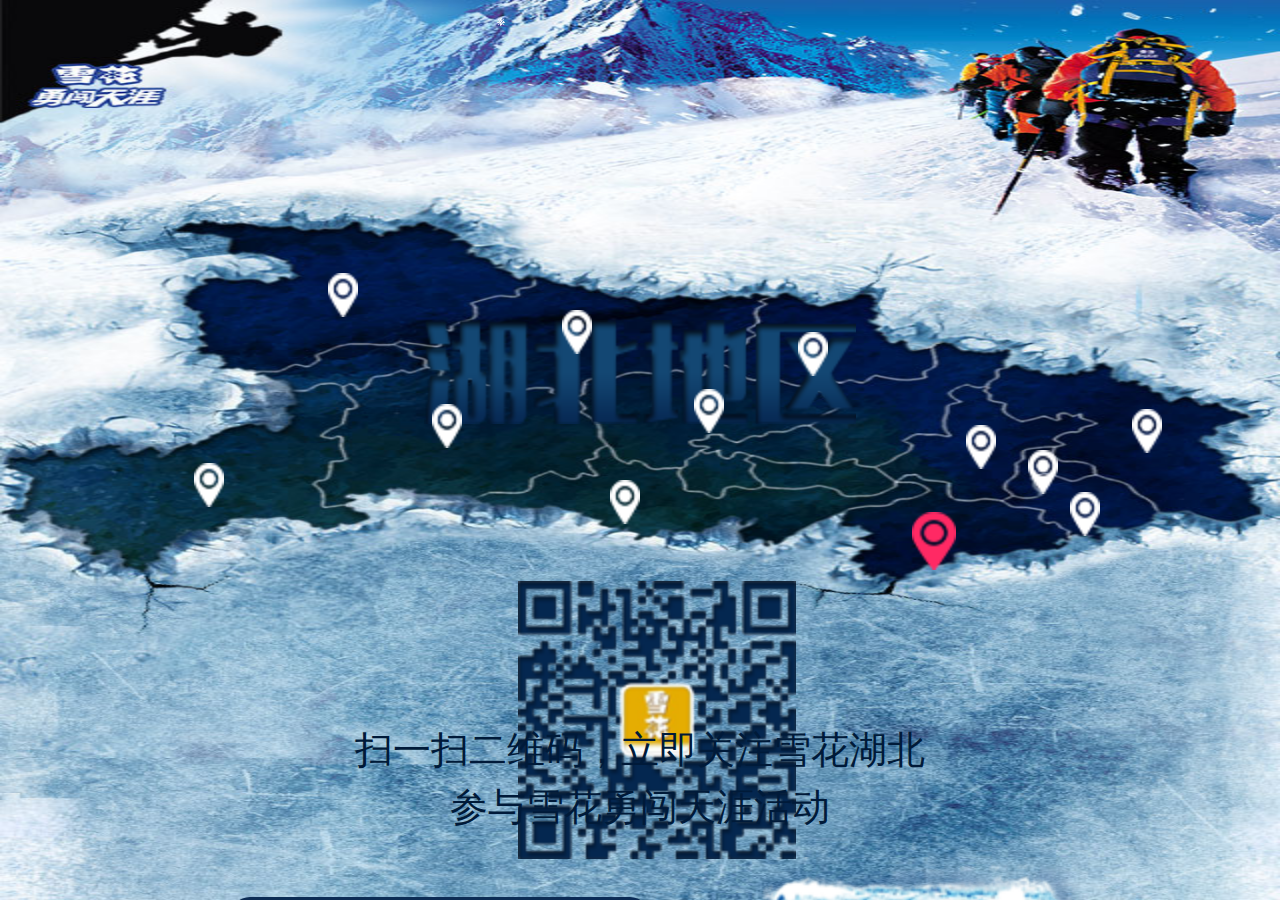
<file: index.html>
<!DOCTYPE html>
<html lang="en">
    <head>
        <meta charset="utf-8">
        <meta name="viewport" content="width=device-width, initial-scale=1, maximum-scale=1, user-scalable=no">
        <meta name="format-detection" content="telephone=no" />
        <meta content="email=no" name="format-detection" />
        <meta http-equiv="Cache-Control" content="no-cache, no-store, must-revalidate" />  
        <meta http-equiv="Pragma" content="no-cache" />  
        <meta http-equiv="Expires" content="0" />  
        <title>有戏微官网</title>
        <link rel="stylesheet" type="text/css" href="static/css/common.css" />
        <link rel="stylesheet" type="text/css" href="static/css/animate.min.css" />
        <link rel="stylesheet" type="text/css" href="static/css/jq22.css" />
        <link rel="stylesheet" type="text/css" href="static/css/style.css" />
    </head>
    <body>
        <div class="indexBg">
            <div class="indexText1"></div>
            <div class="indexCity">
                <!--城市按钮-->
                <div class="cityList">
                    <div class="cityIco cityIco1"></div>
                    <div class="cityIco cityIco2"></div>
                    <div class="cityIco cityIco3"></div>
                    <div class="cityIco cityIco4"></div>
                    <div class="cityIco cityIco5"></div>
                    <div class="cityIco cityIco6"></div>
                    <div class="cityIco cityIco7"></div>
                    <div class="cityIco cityIco8"></div>
                    <div class="cityIco cityIco9"></div>
                    <div class="cityIco cityIco10"></div>
                    <div class="cityIco cityIco11 active"></div>
                    <div class="cityIco cityIco12"></div>
                </div>
            </div>
            <div class="indexErWeiMa">
                <img src="static/images/indexErWeiMa.png" />
            </div>
            <p class="saoyisao">扫一扫二维码，立即关注雪花湖北<br/>参与雪花勇闯天涯活动</p>
            <div class="indexForm">
                <form action="">
                    <select name="" id="">
                        <option value="">武汉</option>
                        <option value="">天门</option>
                        <option value="">宜昌</option>
                        <option value="">襄阳</option>
                        <option value="">荆州</option>
                        <option value="">随州</option>
                        <option value="">十堰</option>
                        <option value="">黄冈</option>
                        <option value="">黄石</option>
                        <option value="">恩施</option>
                        <option value="" selected = "selected">咸宁</option>
                        <option value="">鄂州</option>
                    </select>
                    <input type="button" class="indexBtn" value="立即进入" />
                </form>
            </div>
        </div>
    </body>
    <script type="text/javascript" src="static/js/jQuery.js"></script>
    <script type="text/javascript" src="static/js/jquery.touchSwipe.min.js"></script>
    <script type="text/javascript" src="static/js/fastclick.js"></script>
    <script type="text/javascript" src="static/js/common.js"></script>
    <script type="text/javascript" src="static/js/layer/layer.js"></script>
    <script type="text/javascript" src="static/js/snow.js"></script>
    <script type="text/javascript" src="static/js/index.js"></script>
    <script>createSnow('', 36);</script>
</html>
</file>
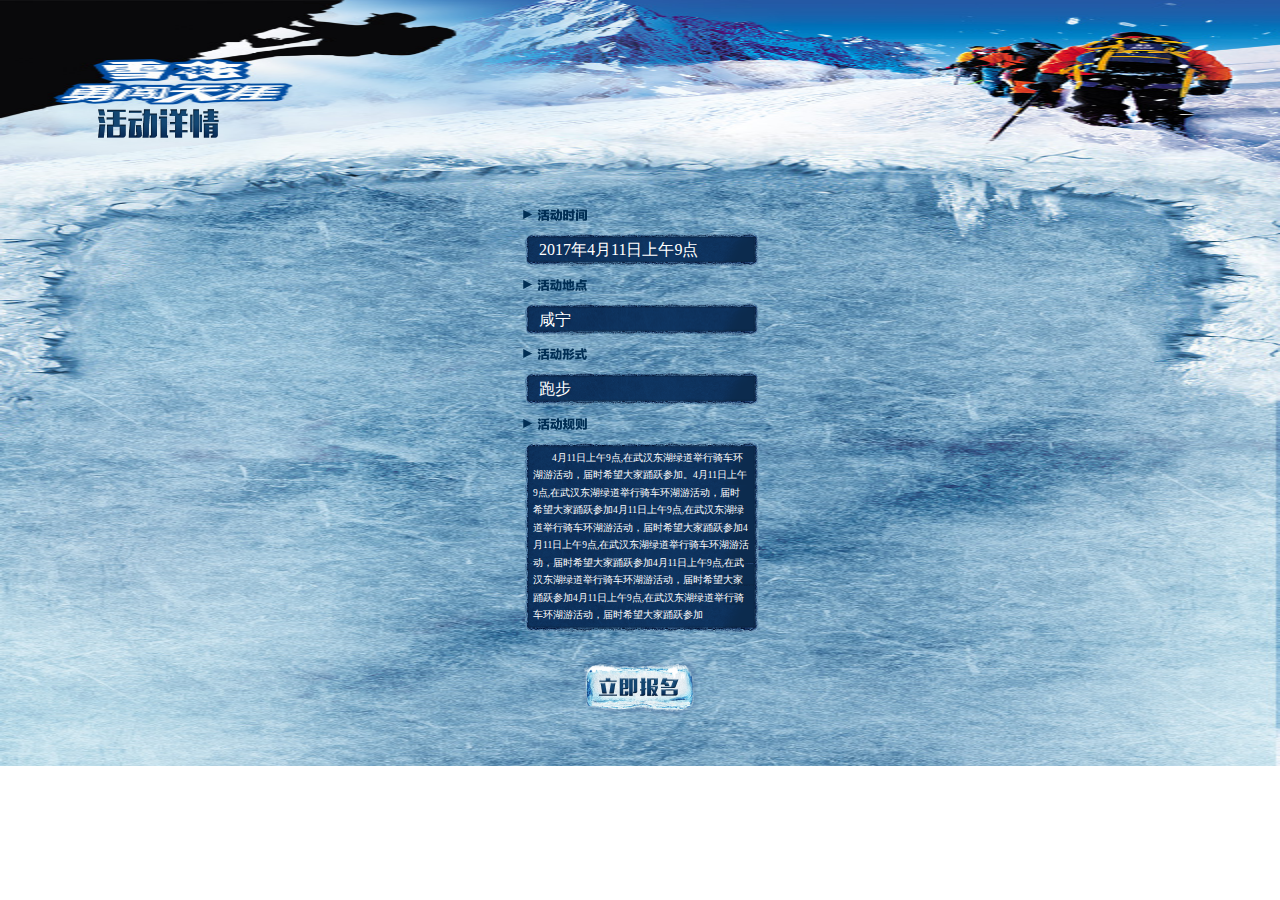
<file: active.html>
<!DOCTYPE html>
<html lang="en">
    <head>
        <meta charset="utf-8">
        <meta name="viewport" content="width=device-width, initial-scale=1, maximum-scale=1, user-scalable=no">
        <meta name="format-detection" content="telephone=no" />
        <meta content="email=no" name="format-detection" />
        <meta http-equiv="Cache-Control" content="no-cache, no-store, must-revalidate" />  
        <meta http-equiv="Pragma" content="no-cache" />  
        <meta http-equiv="Expires" content="0" />  
        <title>活动详情</title>
        <link rel="stylesheet" type="text/css" href="static/css/common.css" />
        <link rel="stylesheet" type="text/css" href="static/css/animate.min.css" />
        <link rel="stylesheet" type="text/css" href="static/css/style.css" />
    </head>
    <body>
        <div class="activeBg">
            <div class="activeText1"></div>
            <div class="activeWrap">
                <h5><img src="static/images/activeTime.png" /></h5>
                <p>2017年4月11日上午9点</p>
                <h5><img src="static/images/activeAdd.png" /></h5>
                <p>咸宁</p>
                <h5><img src="static/images/activeXingShi.png" /></h5>
                <p>跑步</p>
                <h5><img src="static/images/activeRule.png" /></h5>
                <p>
                    4月11日上午9点,在武汉东湖绿道举行骑车环湖游活动，届时希望大家踊跃参加。4月11日上午9点,在武汉东湖绿道举行骑车环湖游活动，届时希望大家踊跃参加4月11日上午9点,在武汉东湖绿道举行骑车环湖游活动，届时希望大家踊跃参加4月11日上午9点,在武汉东湖绿道举行骑车环湖游活动，届时希望大家踊跃参加4月11日上午9点,在武汉东湖绿道举行骑车环湖游活动，届时希望大家踊跃参加4月11日上午9点,在武汉东湖绿道举行骑车环湖游活动，届时希望大家踊跃参加 
                </p>
            </div>
            <a href="apply.html" class="activeBtn"></a>
        </div>
    </body>
</html>
</file>
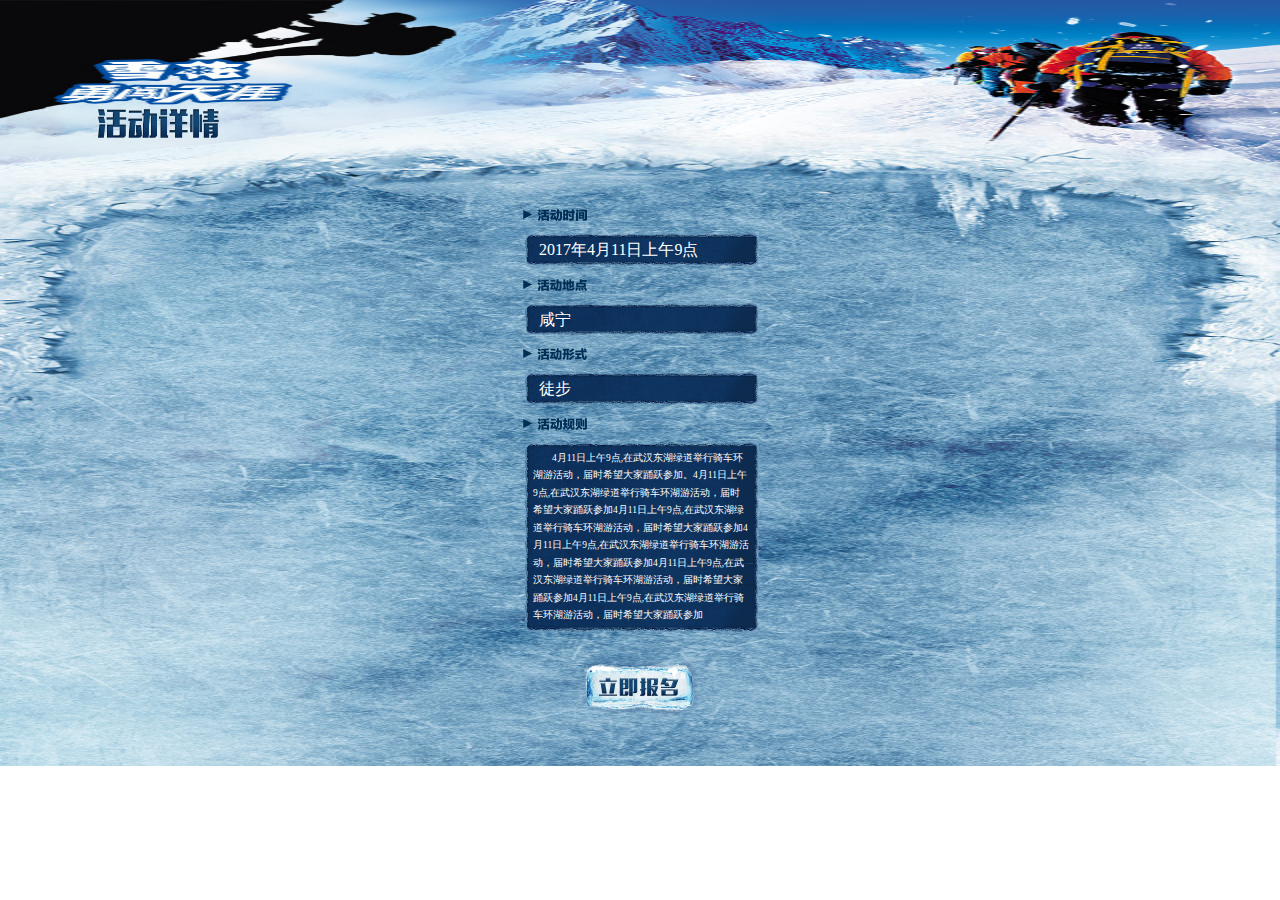
<file: active1.html>
<!DOCTYPE html>
<html lang="en">
    <head>
        <meta charset="utf-8">
        <meta name="viewport" content="width=device-width, initial-scale=1, maximum-scale=1, user-scalable=no">
        <meta name="format-detection" content="telephone=no" />
        <meta content="email=no" name="format-detection" />
        <meta http-equiv="Cache-Control" content="no-cache, no-store, must-revalidate" />  
        <meta http-equiv="Pragma" content="no-cache" />  
        <meta http-equiv="Expires" content="0" />  
        <title>活动详情</title>
        <link rel="stylesheet" type="text/css" href="static/css/common.css" />
        <link rel="stylesheet" type="text/css" href="static/css/animate.min.css" />
        <link rel="stylesheet" type="text/css" href="static/css/style.css" />
    </head>
    <body>
        <div class="activeBg">
            <div class="activeText1"></div>
            <div class="activeWrap">
                <h5><img src="static/images/activeTime.png" /></h5>
                <p>2017年4月11日上午9点</p>
                <h5><img src="static/images/activeAdd.png" /></h5>
                <p>咸宁</p>
                <h5><img src="static/images/activeXingShi.png" /></h5>
                <p>徒步</p>
                <h5><img src="static/images/activeRule.png" /></h5>
                <p>
                    4月11日上午9点,在武汉东湖绿道举行骑车环湖游活动，届时希望大家踊跃参加。4月11日上午9点,在武汉东湖绿道举行骑车环湖游活动，届时希望大家踊跃参加4月11日上午9点,在武汉东湖绿道举行骑车环湖游活动，届时希望大家踊跃参加4月11日上午9点,在武汉东湖绿道举行骑车环湖游活动，届时希望大家踊跃参加4月11日上午9点,在武汉东湖绿道举行骑车环湖游活动，届时希望大家踊跃参加4月11日上午9点,在武汉东湖绿道举行骑车环湖游活动，届时希望大家踊跃参加 
                </p>
            </div>
            <a href="apply.html" class="activeBtn"></a>
        </div>
    </body>
</html>
</file>
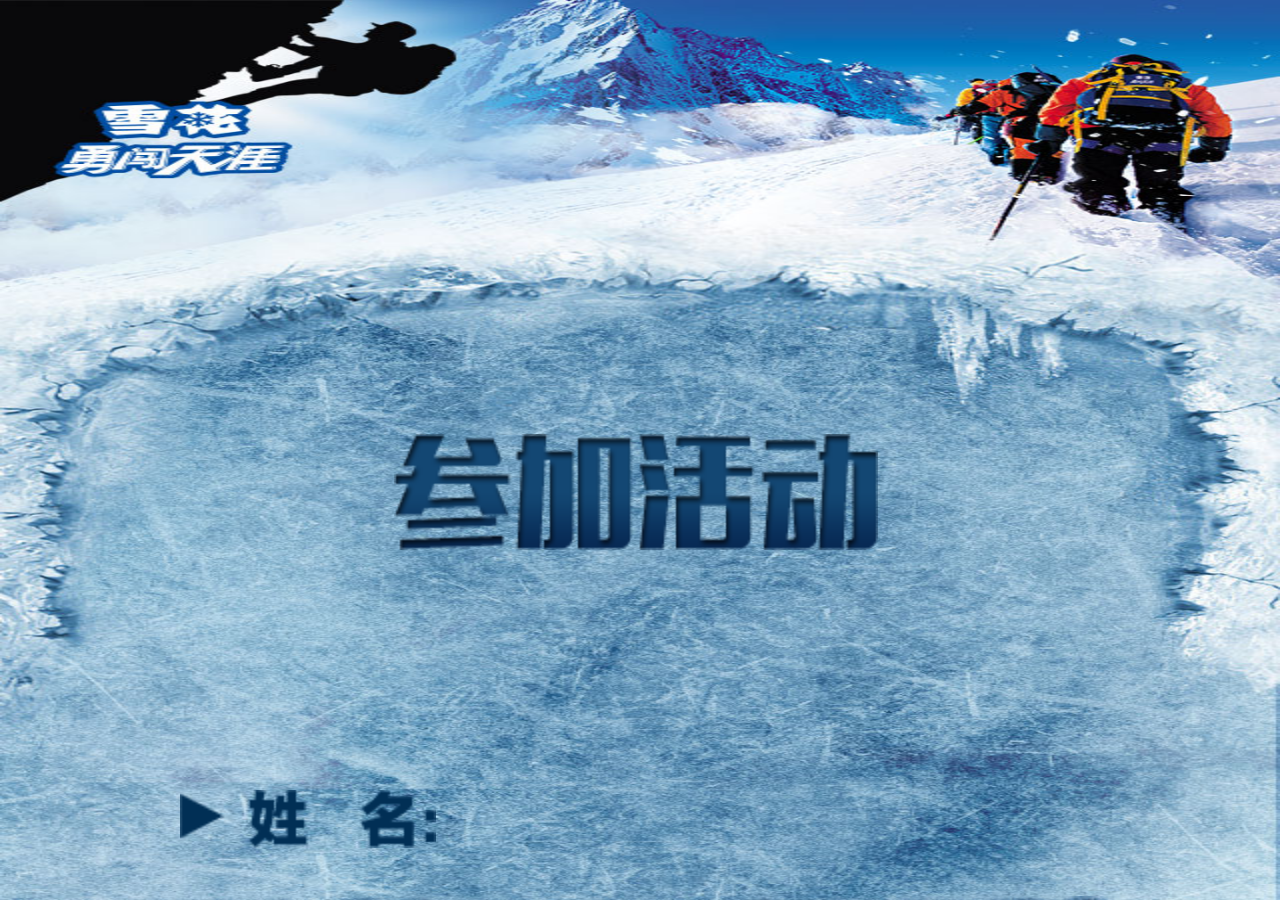
<file: apply.html>
<!DOCTYPE html>
<html lang="en">
    <head>
        <meta charset="utf-8">
        <meta name="viewport" content="width=device-width, initial-scale=1, maximum-scale=1, user-scalable=no">
        <meta name="format-detection" content="telephone=no" />
        <meta content="email=no" name="format-detection" />
        <meta http-equiv="Cache-Control" content="no-cache, no-store, must-revalidate" />  
        <meta http-equiv="Pragma" content="no-cache" />  
        <meta http-equiv="Expires" content="0" />  
        <title>参加活动</title>
        <link rel="stylesheet" type="text/css" href="static/css/common.css" />
        <link rel="stylesheet" type="text/css" href="static/css/animate.min.css" />
        <link rel="stylesheet" type="text/css" href="static/css/style.css" />
    </head>
    <body>
        <div class="applyBg">
            <div class="applyText1"></div>
            <div class="applyInfo">
                <form action="" method="">
                    <h5 style="width:4.0rem;"><img src="static/images/nameIco.png" /></h5>
                    <input type="text" class="nameInfo login-check" />
                    <h5><img src="static/images/phoneIco.png" /></h5>
                    <input type="text" class="phoneInfo login-check" />
                    <h5><img src="static/images/idIco.png" /></h5>
                    <input type="text" class="idInfo login-check" />
                    <input type="button" value="" class="applyBtn" />
                </form>
            </div>
        </div>
    </body>
    <script type="text/javascript" src="static/js/jQuery.js"></script>
    <script type="text/javascript" src="static/js/jquery.touchSwipe.min.js"></script>
    <script type="text/javascript" src="static/js/fastclick.js"></script>
    <script type="text/javascript" src="static/js/common.js"></script>
    <script type="text/javascript" src="static/js/layer/layer.js"></script>
    <script type="text/javascript" src="static/js/index.js"></script>
</html>
</file>
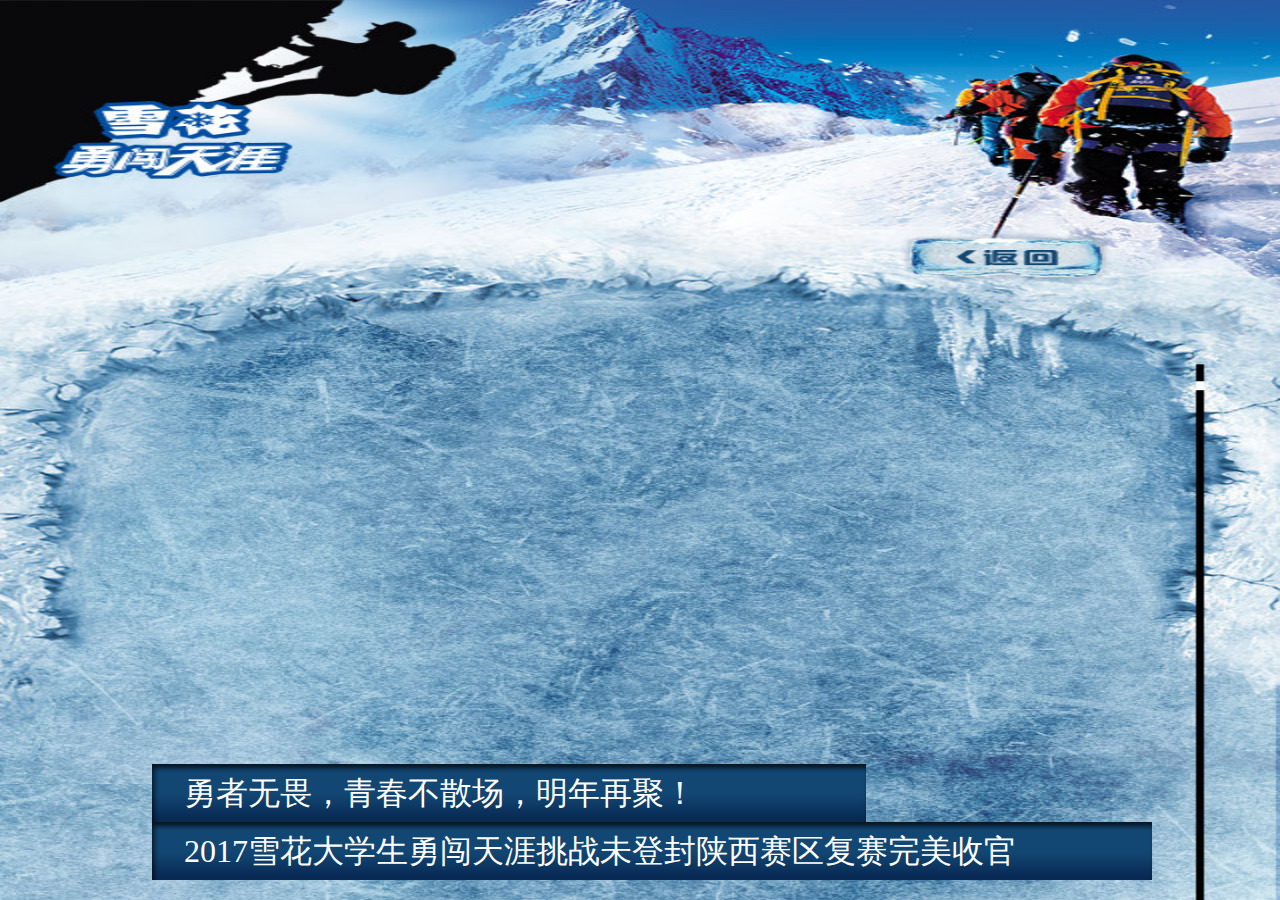
<file: picMain.html>
<!DOCTYPE html>
<html lang="en">
    <head>
        <meta charset="utf-8">
        <meta name="viewport" content="width=device-width, initial-scale=1, maximum-scale=1, user-scalable=no">
        <meta name="format-detection" content="telephone=no" />
        <meta content="email=no" name="format-detection" />
        <meta http-equiv="Cache-Control" content="no-cache, no-store, must-revalidate" />  
        <meta http-equiv="Pragma" content="no-cache" />  
        <meta http-equiv="Expires" content="0" />  
        <title>相册详情</title>
        <link rel="stylesheet" type="text/css" href="static/css/common.css" />
        <link rel="stylesheet" type="text/css" href="static/css/animate.min.css" />
        <link rel="stylesheet" type="text/css" href="static/css/style.css" />
    </head>
    <body>
        <div class="picMainBg">
            <div class="picMainBgTitle">
                <h5>勇者无畏，青春不散场，明年再聚！</h5>
                <h6>2017雪花大学生勇闯天涯挑战未登封陕西赛区复赛完美收官</h6>
            </div>
            <ul class="picMainBgWrap clearfix">
                <li>
                    <div class="picWrap">
                        <img src="static/images/0001.jpg" alt="" /> 
                        <span>咸宁健康跑现场</span>
                    </div>
                    <p>照片说明照片说明照片说明照片说明照片说明照片说明照片说明照片说明照片说明照片说明照片说明</p>
                </li>
                <li>
                    <div class="picWrap">
                        <img src="static/images/0001.jpg" alt="" /> 
                        <span>咸宁健康跑现场</span>
                    </div>
                    <p>照片说明照片说明照片说明照片说明照片说明照片说明照片说明照片说明照片说明照片说明照片说明</p>
                </li>
            </ul>
            <a href="javascript:void(0)" class="returnPrev"></a>
        </div>
    </body>
    <script type="text/javascript" src="static/js/jQuery.js"></script>
    <script type="text/javascript" src="static/js/jquery.touchSwipe.min.js"></script>
    <script type="text/javascript" src="static/js/fastclick.js"></script>
    <script type="text/javascript" src="static/js/common.js"></script>
    <script type="text/javascript" src="static/js/layer/layer.js"></script>
    <script type="text/javascript" src="static/js/index.js"></script>
</html>
    <script type="text/javascript">
        $('.returnPrev').click(function(){
            window.history.go(-1);
        })
    </script>
</file>
<file: static/css/common.css>
/* 
* @Author: Marte
* @Date:   2017-03-16 15:38:00
* @Last Modified by:   Marte
* @Last Modified time: 2017-04-12 16:16:33
*/
/*去掉点击高亮（-webkit-tap-highlight-color:rgba(0, 0, 0, 0)）*/
*{margin:0;padding:0;border:none;outline:0; font-weight:normal; font-family:"微软雅黑"; font-size:100%;color:#000000;vertical-align:baseline;background:transparent; -webkit-tap-highlight-color:rgba(0, 0, 0, 0);}
a:visited{color:#000000;}
body{min-height:100%;}
article, aside, dialog, figure, footer, header,hgroup, nav, section {display:block;}
ul,ol,li{list-style:none;}
p{ line-height:150%;}
i,em{font-style:normal;}
h1,h2,h3,h4{font-style:normal;}
blockquote, q {quotes:none;}
blockquote:before, blockquote:after,q:before, q:after {content:'';content:none;}
table { border-spacing:0;}
a{text-decoration:none;}
em{font-style:normal;}
input[type="submit"]{-webkit-appearance:none;appearance: none;}
input[type="button"]{-webkit-appearance:none;appearance: none;}
input[type="search"]{-webkit-appearance:none;appearance: none;}
body{font-family:微软雅黑,Helvetica,Arial,sans-serif;}
td,th{vertical-align:middle;}
/*媒体查询样式*/
 /*将14px调整到12.8px*/
/*@media screen and (min-width:240px){html,body{font-size:12px;}}
@media screen and (min-width:320px){html,body{font-size:12.8px;}}
@media screen and (min-width:360px){html,body{font-size:13.5px;}}
@media screen and (min-width:375px){html,body{font-size:14.2px;}}
@media screen and (min-width:414px){html,body{font-size:15.8px;}}
@media screen and (min-width:720px){html,body{font-size:18px;}}
@media screen and (min-width:800px){html,body{font-size:22px;}}
@media screen and (min-width:1024px){html,body{font-size:24px;}}*/

/*清楚浮动*/
.clearfix:after{clear:both;height:0;font-size:0;display:block;content:"";visibility:hidden;}
.clear{clear:both;}

/*不定宽高元素居中*/
/*父容器*/
.vertical-box:before {content:'';display:inline-block;height:100%;vertical-align:middle;text-align:center;}
/*子容器*/
.vertical-middle{display:inline-block;max-width:100%;vertical-align:middle;}

/*字体部分*/
.fs12{font-size:0.375rem;}
.fs14{font-size:0.4375rem;}
.fs16{font-size:0.5rem;}
.fs18{font-size:0.5625rem;}
.fs20{font-size:0.625rem;}
.fs22{font-size:0.6875rem;}
.fs24{font-size:0.75rem;}
.fs26{font-size:0.8125rem;}
.fs28{font-size:0.875rem;}
.fs30{ font-size:0.9375rem;}
.fs32{font-size:1.0rem;}
.fs34{font-size:1.0625rem;}
.fs36{font-size:1.125rem;}
.fs38{font-size:1.1875rem;}
.fs40{font-size:1.25rem;}
.fs42{font-size:1.3125rem;}
.fs44{font-size:1.375rem;}
.fs46{font-size:1.4375rem;}
.fs48{font-size:1.5rem;}
.fs72{font-size:2.25rem;}

/*颜色部分*/
.color_00{color:#000;}
.color_33{color:#333;}
.color_66{color:#666666;}
.color_99{color:#999;}

/*文本溢出省略号*/
.textFlow{display:block;width:100%;word-break:keep-all;white-space:nowrap;overflow:hidden;text-overflow:ellipsis;}

/*基础样式部分*/
.block{ display:block;}
.none{ display:none;}
.fl{float:left;}
.fr{float:right;}
.bold{font-weight:bold;}

/*移动端黑色背景*/
.bg_fix{ width:100%; height:100%; position:fixed; left:0; top:0; z-index:10; background:rgba(0,0,0,0.7);}
</file>
<file: static/css/jq22.css>
*{margin:0;padding:0;}
#container {}
#footer {position: relative; height: 70px;clear:both;} 
.clearfix:after {content: ".";display: block;height: 0;clear: both;visibility: hidden;}
.clearfix {display: inline-block;}
* html .clearfix { height: 1%;}
.clearfix {display: block;}
body{background:#2a2b2d;font:13px/1.3 'Microsoft Yahei','宋体';color:#999;}
#page,#footer_inner{margin:0 auto;width:960px;}
h1#logo{overflow:hidden;height:93px;padding: 25px 0;}
h1#logo a{display:block;height:93px;}
#container{margin:0 auto;padding:40px 0 0;}
#container h2 {font-weight:normal;line-height:28px;}
#container p{padding:10px 0;}
.credit{text-align:center;padding: 20px 0 100px;font-size:10px;}
a, a:visited {text-decoration:none;outline:none;color:#97cae6;}
a:hover{text-decoration:underline;}
#footer{background-color:#212121;width:100%;}
#footer h2{font-size:18px;font-weight:normal;height:70px;line-height:70px;font-family:"Microsoft Yahei";color:#eee;}
#footer_inner{position:relative;}
#footer a.tzine,a.tzine:visited{color:#FCFCFC;font-size:12px;line-height:70px;position:absolute;top:0;right:0;width:90px;}


#fl_menu{position:absolute; top:50px; left:0px; z-index:9999; width:150px; height:50px;}
#fl_menu .label{padding-left:20px; line-height:50px; font-family:"Arial Black", Arial, Helvetica, sans-serif; font-size:14px; font-weight:bold; background:#000; color:#fff; letter-spacing:7px;}
#fl_menu .menu{display:none;}
#fl_menu .menu .menu_item{display:block; background:#000; color:#bbb; border-top:1px solid #333; padding:10px 20px; font-family:Arial, Helvetica, sans-serif; font-size:12px; text-decoration:none;}
#fl_menu .menu a.menu_item:hover{background:#333; color:#fff;}
#page{overflow: hidden}
</file>
<file: static/css/style.css>
html,body{height:100%;}
img{width:100%;}

/*.snow{position:absolute;top:0;color:#fff;}*/
/*第一页*/
.indexBg{background:url(../images/indexBg.jpg) no-repeat;width:100%;height:100%;background-size:100% 100%;overflow:hidden;position:relative;}
.indexText1{background:url(../images/indexText1.png) no-repeat;width:6.75rem;height:1.625rem;background-size:100% 100%;top:5.0rem;left:6.625rem;position:absolute;}
.cityIco{background:url(../images/cityIco.png) no-repeat;width:0.46875rem;height:0.6875rem;background-size:100% 100%;position:absolute;}
.cityIco1{top:30.28%;left:5.125rem;}
.cityIco2{top:34.42%;left:8.78125rem;}
.cityIco3{top:36.90%;left:12.46875rem;}
.cityIco4{top:51.39%;left:3.03125rem;}
.cityIco5{top:50%;left:16.0625rem;}
.cityIco6{top:44.94%;left:6.75rem;}
.cityIco7{top:43.25%;left:10.84375rem;}
.cityIco8{top:45.44%;left:17.6875rem;}
.cityIco9{top:47.24%;left:15.1rem;}
.cityIco10{top:53.37%;left:9.53125rem;}
.cityIco11{top:56.845%;left:14.25rem;}
.cityIco12{top:54.66%;left:16.71875rem;}
.cityIco.active{background:url(../images/cityIcoActive.png) no-repeat;width:0.6875rem;height:0.90625rem;background-size:100% 100%;animation:doudong 1s infinite;-webkit-animation:doudong 1s infinite;}
@keyframes doudong{
    0%{
        transform:translateY(0rem);
    }
    25%{
        transform:translateY(0.2rem);
    }
    75%{
        transform:translateY(-0.2rem);
    }

    100%{
        transform:translateY(0rem);
    }
}
@-webkit-keyframes doudong{
    0%{
        -webkit-transform:translateY(0rem);
    }
    25%{
        -webkit-transform:translateY(0.2rem);
    }
    75%{
        -webkit-transform:translateY(-0.2rem);
    }

    100%{
        -webkit-transform:translateY(0rem);
    }
}
.indexErWeiMa{width:4.34375rem;height:4.34375rem;position:absolute;top:64.583%;left:8.09375rem;}
p.saoyisao{font-size:0.59375rem;color:#001a39;text-align:center;top:80.26%;position:relative;}
.indexForm{margin-left:3.59375rem;top:82.6%;position:relative;}
.indexForm select{width:6.5625rem;height:1.875rem;border-radius:0.3125rem;text-align:center;color:#fff;display:inline-block;padding-left:1.5rem;appearance: none;-webkit-appearance: none;background:#0c2c54 url(../images/selectIco.png) no-repeat right center;background-size:2.03125rem 2.53125rem;}
.indexForm .indexBtn{background:url(../images/indexBtn.png) no-repeat;width:5.1875rem;height:2.6875rem;background-size:100% 100%;display:inline-block;font-size:0.875rem;color:#072954;text-align:center;font-weight:700;margin-left:1.5625rem;}

/*第二页*/
.activeBg{background:url(../images/mainBg1.jpg) no-repeat;width:100%;height:45.84375rem;background-size:100% 100%;overflow:hidden;position:relative;padding-bottom:2rem;}
.activeText1{background:url(../images/activeText1.png) no-repeat;width:7.53125rem;height:1.8125rem;background-size:100% 100%;margin-top:6.78125rem;margin-left:6.125rem;}
.activeWrap{width:14.625rem;margin:4.34375rem auto 0;}
.activeWrap h5{width:3.96875rem;}
.activeWrap p{background:url(../images/activeInput.png) no-repeat;width:14.78125rem;height:2.09375rem;background-size:100% 100%;line-height:2.09375rem;color:#fff;padding-left:1rem;box-sizing:border-box;-webkit-box-sizing:border-box;margin-top:0.5rem;margin-bottom:0.625rem;}
.activeWrap h5:last-child{margin-top:1.5rem;}
.activeWrap p:last-child{background:url(../images/activeRuleWrap.png) no-repeat;width:14.78125rem;height:auto;background-size:100% 100%;padding:0.5rem 0.625rem;box-sizing:border-box;-webkit-box-sizing:border-box;overflow:auto;font-size:0.59375rem;color:#fff;text-indent:2em;line-height:1.09375rem;}
.activeBtn{background:url(../images/activeBtn.png) no-repeat;width:7.375rem;height:3.8125rem;background-size:100% 100%;display:block;margin:0 auto;margin-top:1.5rem;}

/*第三页报名页面*/
.applyBg{background:url(../images/applyBg.jpg) no-repeat;width:100%;height:100%;background-size:100% 100%;overflow:hidden;position:relative;}
.applyText1{background:url(../images/applyText1.png) no-repeat;width:7.5625rem;height:1.8125rem;background-size:100% 100%;margin-top:6.78125rem;margin-left:6.15625rem;}
.applyInfo{margin-top:3.75rem;margin-left:2.8125rem;width:14.625rem;}
.applyInfo h5{width:5.09375rem;}
.applyInfo input[type=text]{background:url(../images/activeInput.png) no-repeat;width:14.78125rem;height:2.09375rem;background-size:100% 100%;line-height:2.09375rem;color:#fff;padding-left:1rem;box-sizing:border-box;-webkit-box-sizing:border-box;margin-top:0.5rem;margin-bottom:0.625rem;overflow:hidden;}
.applyInfo input[type=button]{background:url(../images/applyBtn.png) no-repeat;width:7.375rem;height:3.8125rem;background-size:100% 100%;margin:1.1875rem auto 0;display:block;}

/*第四页城市选择*/
.mainBg{background:url(../images/mainBg.jpg) no-repeat;width:20.0rem;background-size:100% 100%;overflow:hidden;position:relative;padding-bottom:2rem;height:auto;}
.mainBg h5.mainBiaoTi{font-size:1.96875rem;font-weight:700;color:#072954;text-align:center;margin-top:6.78125rem;margin-bottom:4.59375rem;}
.mainWrapTitle{width:16.65625rem;margin:0 auto;position:relative;}
.mainWrapTitle ul{width:9.78125rem;margin:0 auto;overflow:hidden;}
.mainWrapTitle ul li{display:inline-block;background:url(../images/listBg.png) no-repeat;width:4.65625rem;height:2.78125rem;background-size:100% 100%;line-height:2.78125rem;text-align:center;font-size:0.8125rem;color:#134773;font-weight:700;}
.mainWrapTitle ul li a{display:inline-block;width:4.65625rem;height:2.78125rem;}
.mainWrapTitle ul li:last-child{margin-left:0.1rem;}
.prevBtn{background:url(../images/prevBtnIco1.png) no-repeat;width:2.71875rem;height:1.9375rem;background-size:100% 100%;display:inline-block;position:absolute;top:50%;left:0;margin-top:-0.8rem;}
.nextBtn{background:url(../images/nextBtnIco1.png) no-repeat;width:2.71875rem;height:1.9375rem;background-size:100% 100%;display:inline-block;position:absolute;top:50%;right:0;margin-top:-0.8rem;}
.mainWrapInfo{margin-top:2.1875rem;}
.mainWrapInfo h5{font-size:1.96875rem;color:#072954;font-weight:700;text-align:center;}
.mainWrapInfo .vedioBg{background:url(../images/vedioBg.png) no-repeat;width:19.5625rem;height:15.53125rem;margin:0 auto;background-size:100% 100%;position:relative;overflow:hidden;}
.vedioBigBanner{width:15.3125rem;overflow:hidden;padding-top:1.34375rem;margin-left:1.875rem;position:relative;height:8.625rem;}
.vedioBg ul{width:100rem;height:8.625rem;position:absolute;top:1.34375rem;left:0;}
.vedioBg ul li{width:15.3125rem;height:8.625rem;float:left;}
.vedioSmallBanner{width:12.34375rem;margin:0.46875rem auto 0;height:2.28125rem;overflow:hidden;position:relative;}
.vedioSmallBanner ol{width:100rem;margin:0.46875rem auto 0;height:2.28125rem;position:absolute;}
.vedioSmallBanner ol li{width:4.0rem;height:2.28125rem;float:left;margin-right:0.1275rem;opacity:0.5;}
.vedioSmallBanner ol li.active{opacity:1;}
.vedioSmallBanner ol li:last-child{margin-right:0;}
.prevBtnIco2{background:url(../images/prevBtn1.png) no-repeat;width:1.21875rem;height:2.4375rem;background-size:100% 100%;display:inline-block;position:absolute;top:10.675rem;left:2.125rem;}
.nextBtnIco2{background:url(../images/nextBtn1.png) no-repeat;width:1.21875rem;height:2.4375rem;background-size:100% 100%;display:inline-block;position:absolute;top:10.675rem;right:2.275rem;}
/*.mainWrapActive{background:url(../images/bgRepeat.jpg) repeat;}*/
.mainWrapActive h4{font-size:1.96875rem;font-weight:700;color:#072954;text-align:center;margin-top:2rem;}
.activeJiJin{width:16.4375rem;margin:1.5rem auto;}
.activeJiJin li{display:inline-block;width:16.3125rem;height:12.03125rem;background:url(../images/activeIco1.png) no-repeat;background-size:100% 100%;position:relative;}
.activeJiJin li img{position:absolute;width:14.81875rem;height:8.8125rem;top:0.9rem;left:0.7rem;}
.activeJiJin li span{position:absolute;top:10.1rem;left:4rem;font-size:0.625rem;color:#4b4b4b;}

/*照片详情*/
.picMainBg{background:url(../images/picMainBg.jpg) no-repeat;width:100%;height:100%;background-size:100% 100%;overflow:hidden;}
.picMainBgTitle{padding-top:11.9375rem;margin-left:2.375rem;}
.picMainBgTitle h5{background:url(../images/h5Title1.png) no-repeat;width:10.65625rem;height:0.90625rem;background-size:100% 100%;font-size:0.5rem;color:#fff;line-height:0.90625rem;padding-left:0.5rem;}
.picMainBgTitle h6{background:url(../images/h5Title2.png) no-repeat;width:15.125rem;height:0.90625rem;background-size:100% 100%;font-size:0.5rem;color:#fff;line-height:0.90625rem;padding-left:0.5rem;}
.picMainBgWrap{margin:1rem auto 0;width:16.3125rem;overflow:auto;height:auto;height:18.125rem;padding-bottom:1.5rem;box-sizing:border-box;}
.picMainBgWrap li{display:inline-block;margin-bottom:1rem;}
.picMainBgWrap li .picWrap{width: 16.3125rem;height: 12.03125rem;background: url(../images/activeIco1.png) no-repeat;background-size: 100% 100%;position: relative;}
.picMainBgWrap li img{position: absolute;width: 14.81875rem;height: 8.8125rem;top: 0.9rem;left: 0.7rem;}
.picMainBgWrap li span{position: absolute;top: 10.1rem;left: 4rem;font-size: 0.625rem;color: #4b4b4b;}
.picMainBgWrap li p{margin-top:0.6375rem;font-size:0.75rem;}
.picMainBg .returnPrev{display:block;position:absolute;width:4.125rem;height:2.5625rem;top:8.55rem;right:2.8125rem;}

.mainWrapTitle{height:2.78125rem;overflow:hidden;}
.mainWrapTitleBanner{width:9.78125rem;overflow:hidden;height:2.78125rem;position:relative;left:3.34375rem;}
.mainWrapTitle ul{position:absolute;height:2.78125rem;left:0;width:20rem;}
</file>
